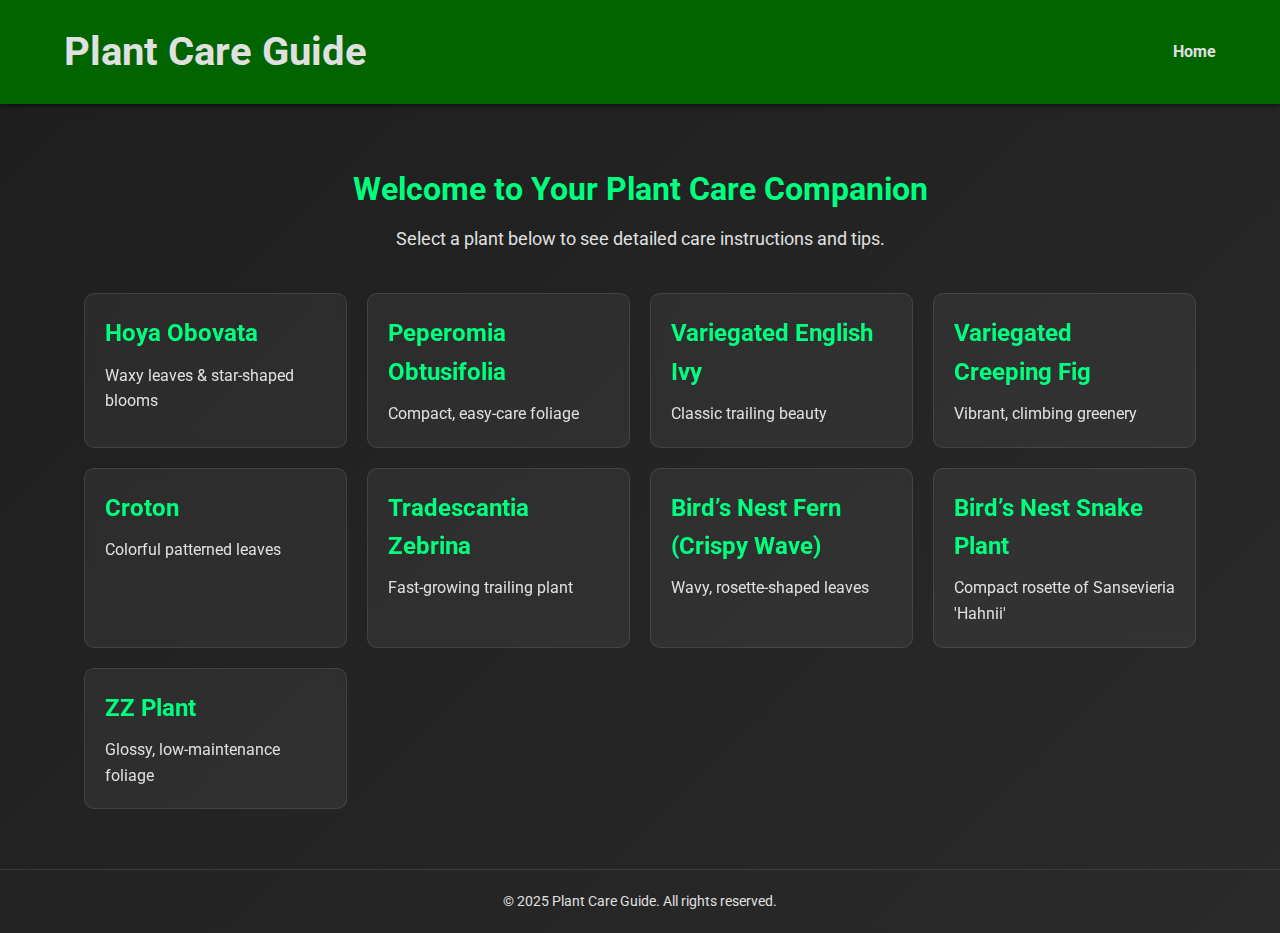
<file: index.html>
<!DOCTYPE html>
<html lang="en">
<head>
  <meta charset="UTF-8" />
  <meta name="viewport" content="width=device-width, initial-scale=1" />
  <title>Plant Care Guide</title>
  <!-- Google Fonts -->
  <link rel="preconnect" href="https://fonts.googleapis.com" />
  <link rel="preconnect" href="https://fonts.gstatic.com" crossorigin />
  <link href="https://fonts.googleapis.com/css2?family=Roboto:wght@400;700&display=swap" rel="stylesheet" />
  <!-- Link to external stylesheet -->
  <link rel="stylesheet" href="style.css" />
</head>
<body>
  <header>
    <div class="container">
      <h1>Plant Care Guide</h1>
      <nav>
        <ul>
          <li><a href="index.html">Home</a></li>
          <!-- Additional navigation links if needed -->
        </ul>
      </nav>
    </div>
  </header>
  
  <main>
    <section class="intro">
      <h2>Welcome to Your Plant Care Companion</h2>
      <p>Select a plant below to see detailed care instructions and tips.</p>
    </section>
    <!-- This container will be populated dynamically -->
    <section class="plant-list" id="plant-list">
      <!-- Dynamic plant cards will be injected here -->
    </section>
  </main>

  <footer>
    <p>&copy; 2025 Plant Care Guide. All rights reserved.</p>
  </footer>

  <!-- JavaScript to load the plants from plants.json and generate cards -->
  <script>
    document.addEventListener("DOMContentLoaded", function () {
      fetch('plants.json')
        .then(response => response.json())
        .then(plants => {
          const plantListContainer = document.getElementById('plant-list');
          plants.forEach(plant => {
            const card = document.createElement('div');
            card.className = 'card';
            card.innerHTML = `
              <a href="${plant.url}">
                <h3>${plant.title}</h3>
                <p>${plant.description}</p>
              </a>
            `;
            plantListContainer.appendChild(card);
          });
        })
        .catch(error => {
          console.error("Error loading plant data:", error);
        });
    });
  </script>
</body>
</html>
</file>
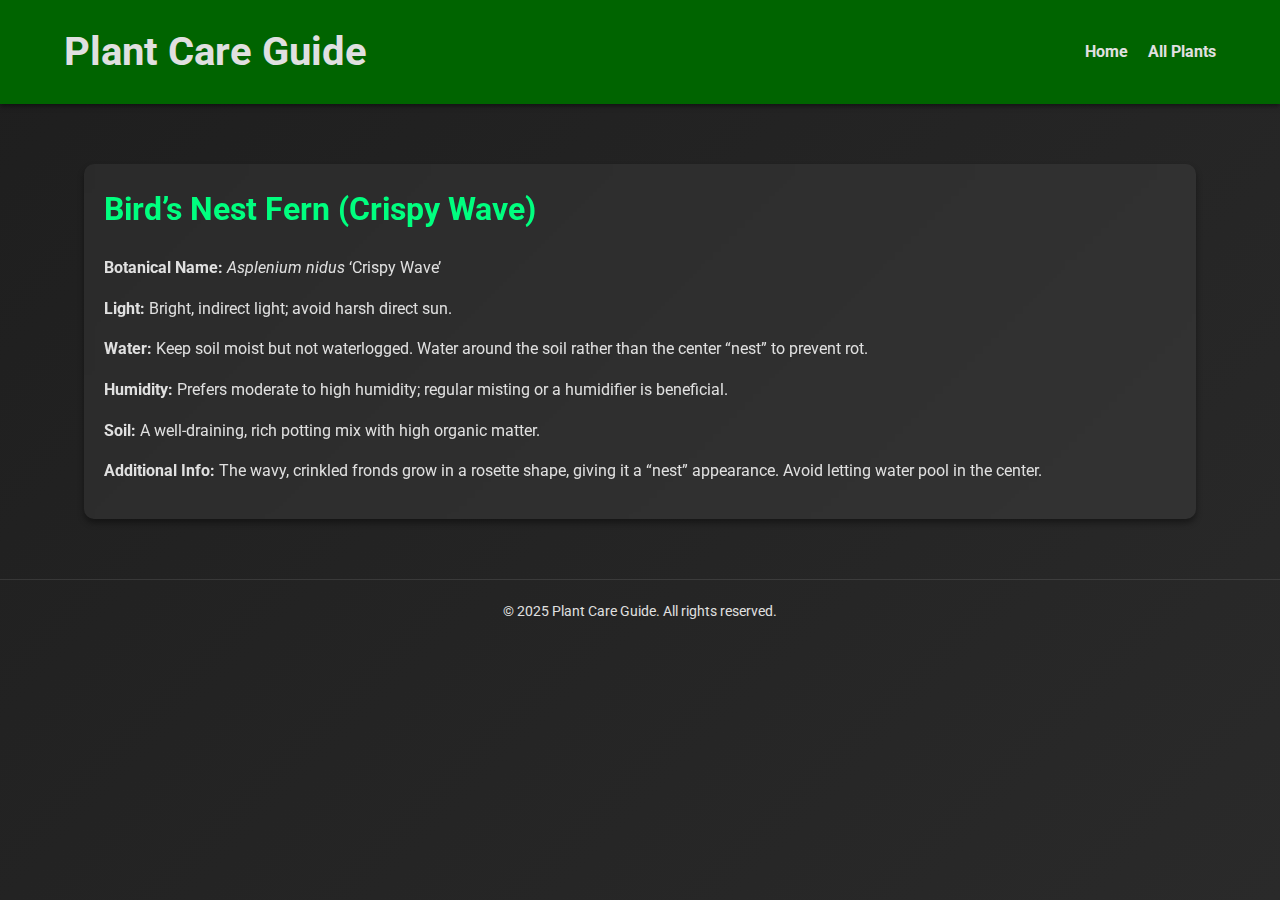
<file: plants/birds-nest-fern.html>
<!DOCTYPE html>
<html lang="en">
<head>
  <meta charset="UTF-8" />
  <meta name="viewport" content="width=device-width, initial-scale=1" />
  <title>Bird’s Nest Fern (Crispy Wave) - Plant Care Guide</title>
  <!-- Google Fonts -->
  <link rel="preconnect" href="https://fonts.googleapis.com" />
  <link rel="preconnect" href="https://fonts.gstatic.com" crossorigin />
  <link href="https://fonts.googleapis.com/css2?family=Roboto:wght@400;700&display=swap" rel="stylesheet" />
  <!-- Reference your external stylesheet -->
  <link rel="stylesheet" href="../style.css" />
</head>
<body>
  <header>
    <div class="container">
      <h1>Plant Care Guide</h1>
      <nav>
        <ul>
          <li><a href="../index.html">Home</a></li>
          <li><a href="../index.html#plant-list">All Plants</a></li>
        </ul>
      </nav>
    </div>
  </header>

  <main>
    <section class="plant-detail">
      <h2>Bird’s Nest Fern (Crispy Wave)</h2>
      <p><strong>Botanical Name:</strong> <em>Asplenium nidus</em> ‘Crispy Wave’</p>
      <p><strong>Light:</strong> Bright, indirect light; avoid harsh direct sun.</p>
      <p><strong>Water:</strong> Keep soil moist but not waterlogged. Water around the soil rather than the center “nest” to prevent rot.</p>
      <p><strong>Humidity:</strong> Prefers moderate to high humidity; regular misting or a humidifier is beneficial.</p>
      <p><strong>Soil:</strong> A well-draining, rich potting mix with high organic matter.</p>
      <p><strong>Additional Info:</strong> The wavy, crinkled fronds grow in a rosette shape, giving it a “nest” appearance. Avoid letting water pool in the center.</p>
    </section>
  </main>

  <footer>
    <p>&copy; 2025 Plant Care Guide. All rights reserved.</p>
  </footer>
</body>
</html>
</file>
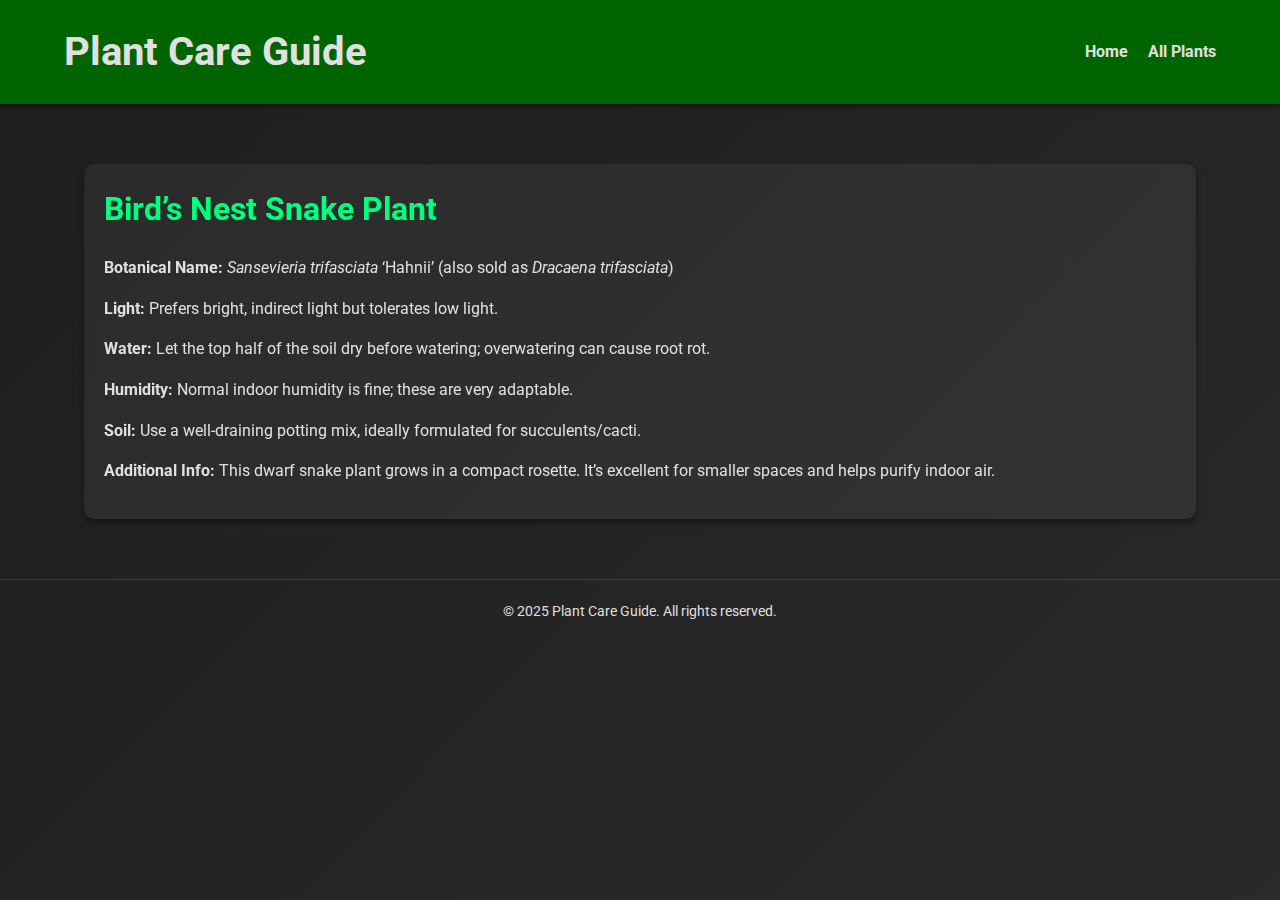
<file: plants/birds-nest-snake-plant.html>
<!DOCTYPE html>
<html lang="en">
<head>
  <meta charset="UTF-8" />
  <meta name="viewport" content="width=device-width, initial-scale=1" />
  <title>Bird’s Nest Snake Plant (Sansevieria 'Hahnii') - Plant Care Guide</title>
  <!-- Google Fonts -->
  <link rel="preconnect" href="https://fonts.googleapis.com" />
  <link rel="preconnect" href="https://fonts.gstatic.com" crossorigin />
  <link href="https://fonts.googleapis.com/css2?family=Roboto:wght@400;700&display=swap" rel="stylesheet" />
  <!-- Reference your external stylesheet -->
  <link rel="stylesheet" href="../style.css" />
</head>
<body>
  <header>
    <div class="container">
      <h1>Plant Care Guide</h1>
      <nav>
        <ul>
          <li><a href="../index.html">Home</a></li>
          <li><a href="../index.html#plant-list">All Plants</a></li>
        </ul>
      </nav>
    </div>
  </header>

  <main>
    <section class="plant-detail">
      <h2>Bird’s Nest Snake Plant</h2>
      <p><strong>Botanical Name:</strong> <em>Sansevieria trifasciata</em> ‘Hahnii’ (also sold as <em>Dracaena trifasciata</em>)</p>
      <p><strong>Light:</strong> Prefers bright, indirect light but tolerates low light.</p>
      <p><strong>Water:</strong> Let the top half of the soil dry before watering; overwatering can cause root rot.</p>
      <p><strong>Humidity:</strong> Normal indoor humidity is fine; these are very adaptable.</p>
      <p><strong>Soil:</strong> Use a well-draining potting mix, ideally formulated for succulents/cacti.</p>
      <p><strong>Additional Info:</strong> This dwarf snake plant grows in a compact rosette. It’s excellent for smaller spaces and helps purify indoor air.</p>
    </section>
  </main>

  <footer>
    <p>&copy; 2025 Plant Care Guide. All rights reserved.</p>
  </footer>
</body>
</html>
</file>
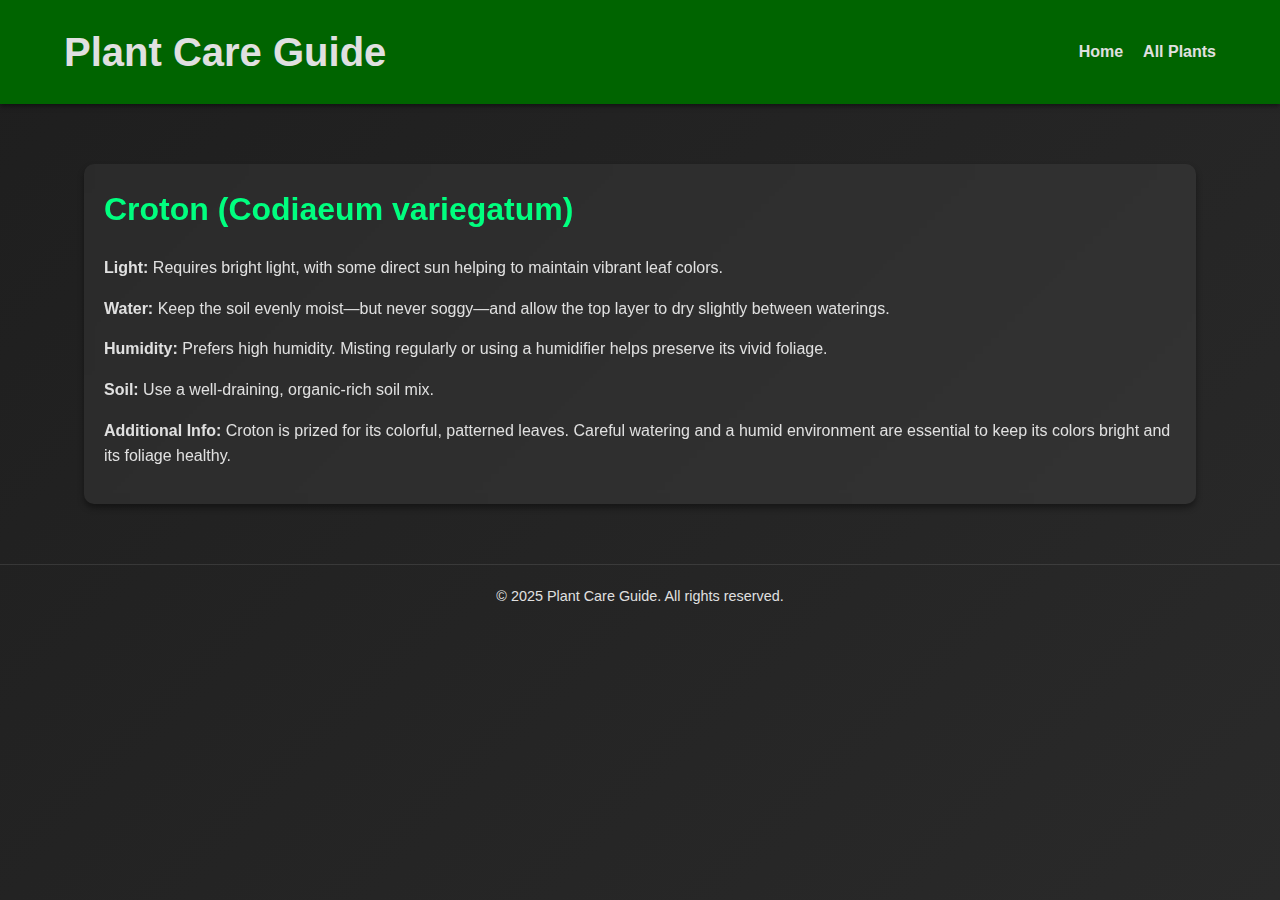
<file: plants/croton.html>
<!DOCTYPE html>
<html lang="en">
<head>
  <meta charset="UTF-8" />
  <meta name="viewport" content="width=device-width, initial-scale=1" />
  <title>Croton - Plant Care Guide</title>
  <link rel="stylesheet" href="../style.css" />
</head>
<body>
  <header>
    <div class="container">
      <h1>Plant Care Guide</h1>
      <nav>
        <ul>
          <li><a href="../index.html">Home</a></li>
          <li><a href="../index.html#plant-list">All Plants</a></li>
        </ul>
      </nav>
    </div>
  </header>
  <main>
    <section class="plant-detail">
      <h2>Croton (Codiaeum variegatum)</h2>
      <p><strong>Light:</strong> Requires bright light, with some direct sun helping to maintain vibrant leaf colors.</p>
      <p><strong>Water:</strong> Keep the soil evenly moist—but never soggy—and allow the top layer to dry slightly between waterings.</p>
      <p><strong>Humidity:</strong> Prefers high humidity. Misting regularly or using a humidifier helps preserve its vivid foliage.</p>
      <p><strong>Soil:</strong> Use a well-draining, organic-rich soil mix.</p>
      <p><strong>Additional Info:</strong> Croton is prized for its colorful, patterned leaves. Careful watering and a humid environment are essential to keep its colors bright and its foliage healthy.</p>
    </section>
  </main>
  <footer>
    <p>&copy; 2025 Plant Care Guide. All rights reserved.</p>
  </footer>
</body>
</html>
</file>
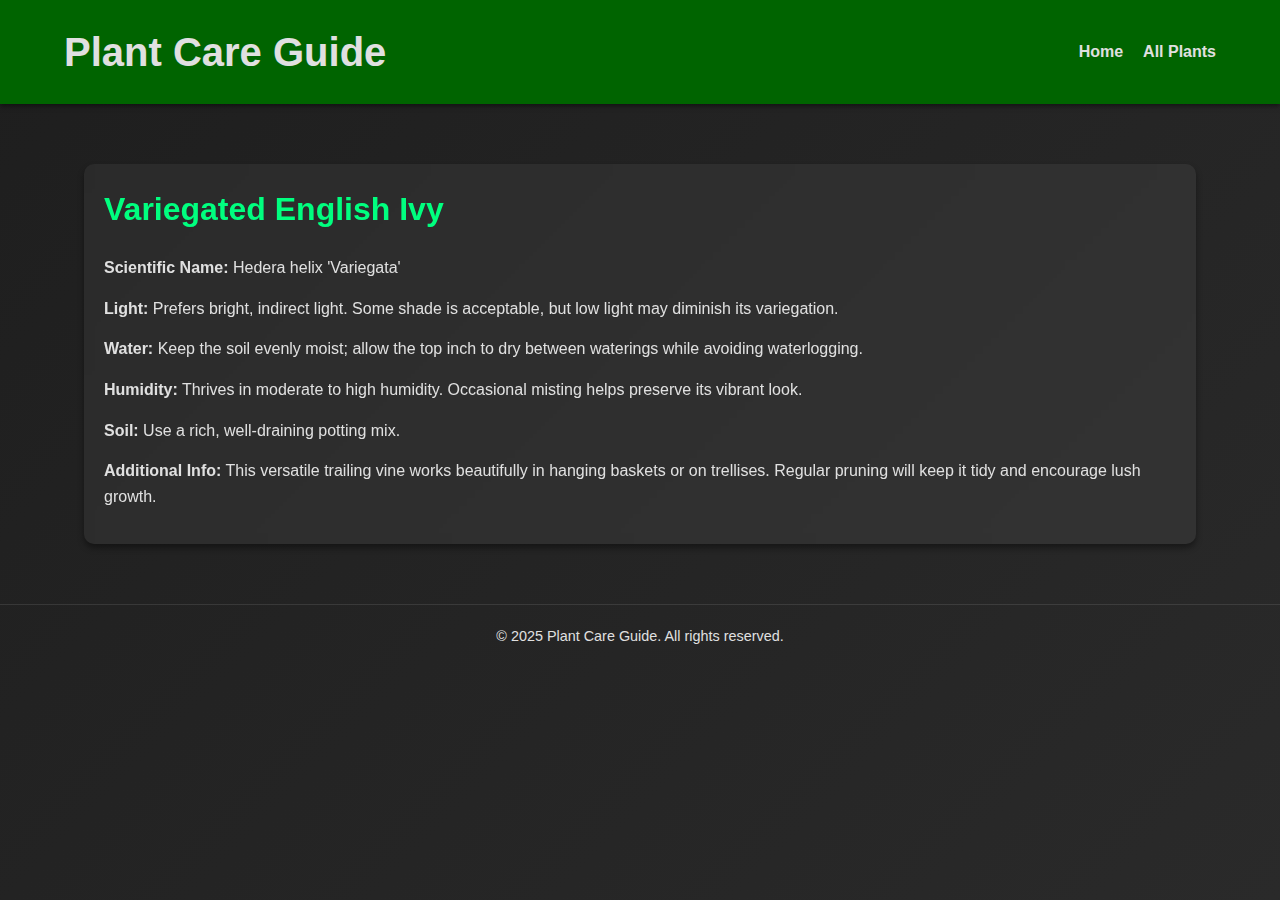
<file: plants/english-ivy.html>
<!DOCTYPE html>
<html lang="en">
<head>
  <meta charset="UTF-8" />
  <meta name="viewport" content="width=device-width, initial-scale=1" />
  <title>Variegated English Ivy - Plant Care Guide</title>
  <link rel="stylesheet" href="../style.css" />
</head>
<body>
  <header>
    <div class="container">
      <h1>Plant Care Guide</h1>
      <nav>
        <ul>
          <li><a href="../index.html">Home</a></li>
          <li><a href="../index.html#plant-list">All Plants</a></li>
        </ul>
      </nav>
    </div>
  </header>
  <main>
    <section class="plant-detail">
      <h2>Variegated English Ivy</h2>
      <p><strong>Scientific Name:</strong> Hedera helix 'Variegata'</p>
      <p><strong>Light:</strong> Prefers bright, indirect light. Some shade is acceptable, but low light may diminish its variegation.</p>
      <p><strong>Water:</strong> Keep the soil evenly moist; allow the top inch to dry between waterings while avoiding waterlogging.</p>
      <p><strong>Humidity:</strong> Thrives in moderate to high humidity. Occasional misting helps preserve its vibrant look.</p>
      <p><strong>Soil:</strong> Use a rich, well-draining potting mix.</p>
      <p><strong>Additional Info:</strong> This versatile trailing vine works beautifully in hanging baskets or on trellises. Regular pruning will keep it tidy and encourage lush growth.</p>
    </section>
  </main>
  <footer>
    <p>&copy; 2025 Plant Care Guide. All rights reserved.</p>
  </footer>
</body>
</html>
</file>
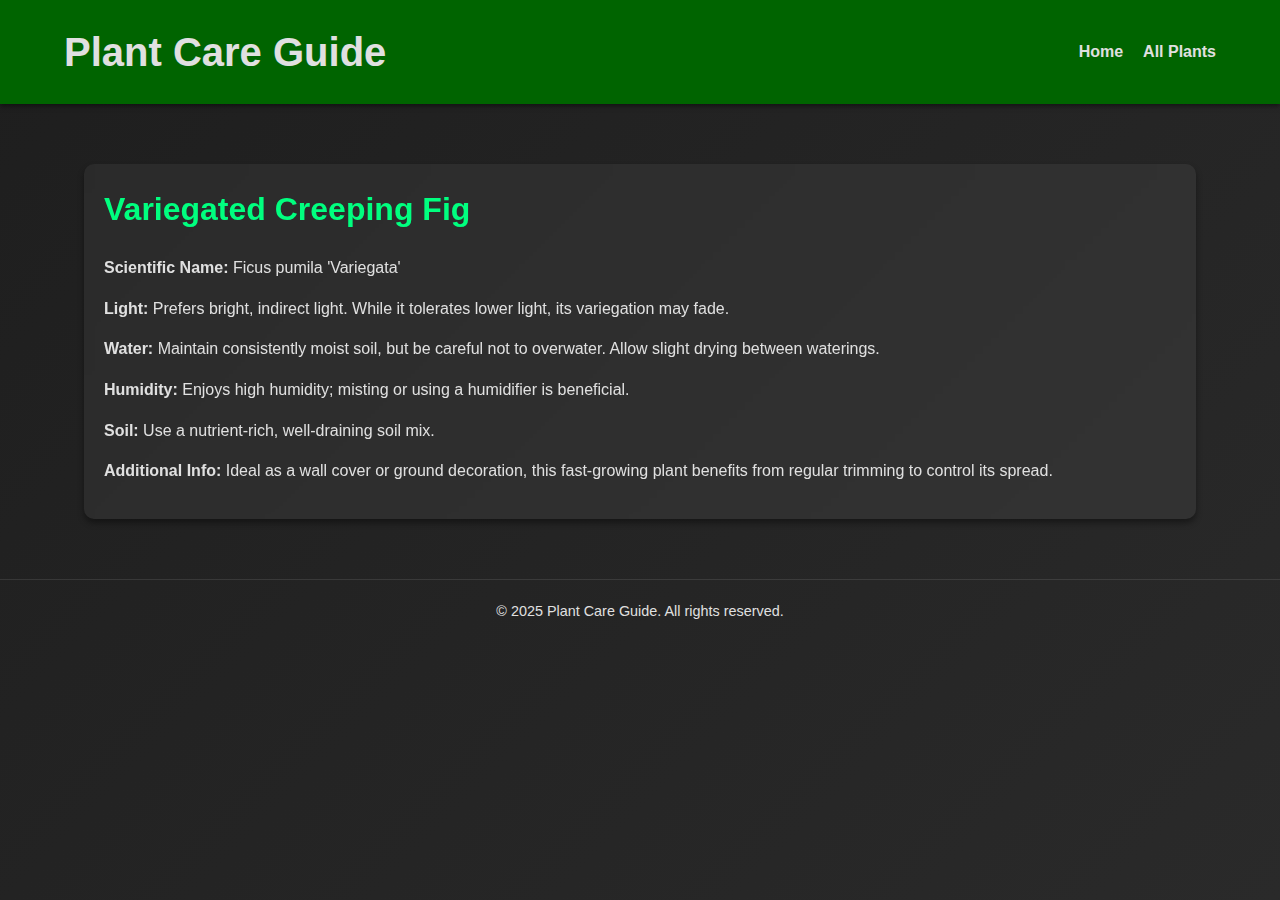
<file: plants/ficus-pumila.html>
<!DOCTYPE html>
<html lang="en">
<head>
  <meta charset="UTF-8" />
  <meta name="viewport" content="width=device-width, initial-scale=1" />
  <title>Variegated Creeping Fig - Plant Care Guide</title>
  <link rel="stylesheet" href="../style.css" />
</head>
<body>
  <header>
    <div class="container">
      <h1>Plant Care Guide</h1>
      <nav>
        <ul>
          <li><a href="../index.html">Home</a></li>
          <li><a href="../index.html#plant-list">All Plants</a></li>
        </ul>
      </nav>
    </div>
  </header>
  <main>
    <section class="plant-detail">
      <h2>Variegated Creeping Fig</h2>
      <p><strong>Scientific Name:</strong> Ficus pumila 'Variegata'</p>
      <p><strong>Light:</strong> Prefers bright, indirect light. While it tolerates lower light, its variegation may fade.</p>
      <p><strong>Water:</strong> Maintain consistently moist soil, but be careful not to overwater. Allow slight drying between waterings.</p>
      <p><strong>Humidity:</strong> Enjoys high humidity; misting or using a humidifier is beneficial.</p>
      <p><strong>Soil:</strong> Use a nutrient-rich, well-draining soil mix.</p>
      <p><strong>Additional Info:</strong> Ideal as a wall cover or ground decoration, this fast-growing plant benefits from regular trimming to control its spread.</p>
    </section>
  </main>
  <footer>
    <p>&copy; 2025 Plant Care Guide. All rights reserved.</p>
  </footer>
</body>
</html>
</file>
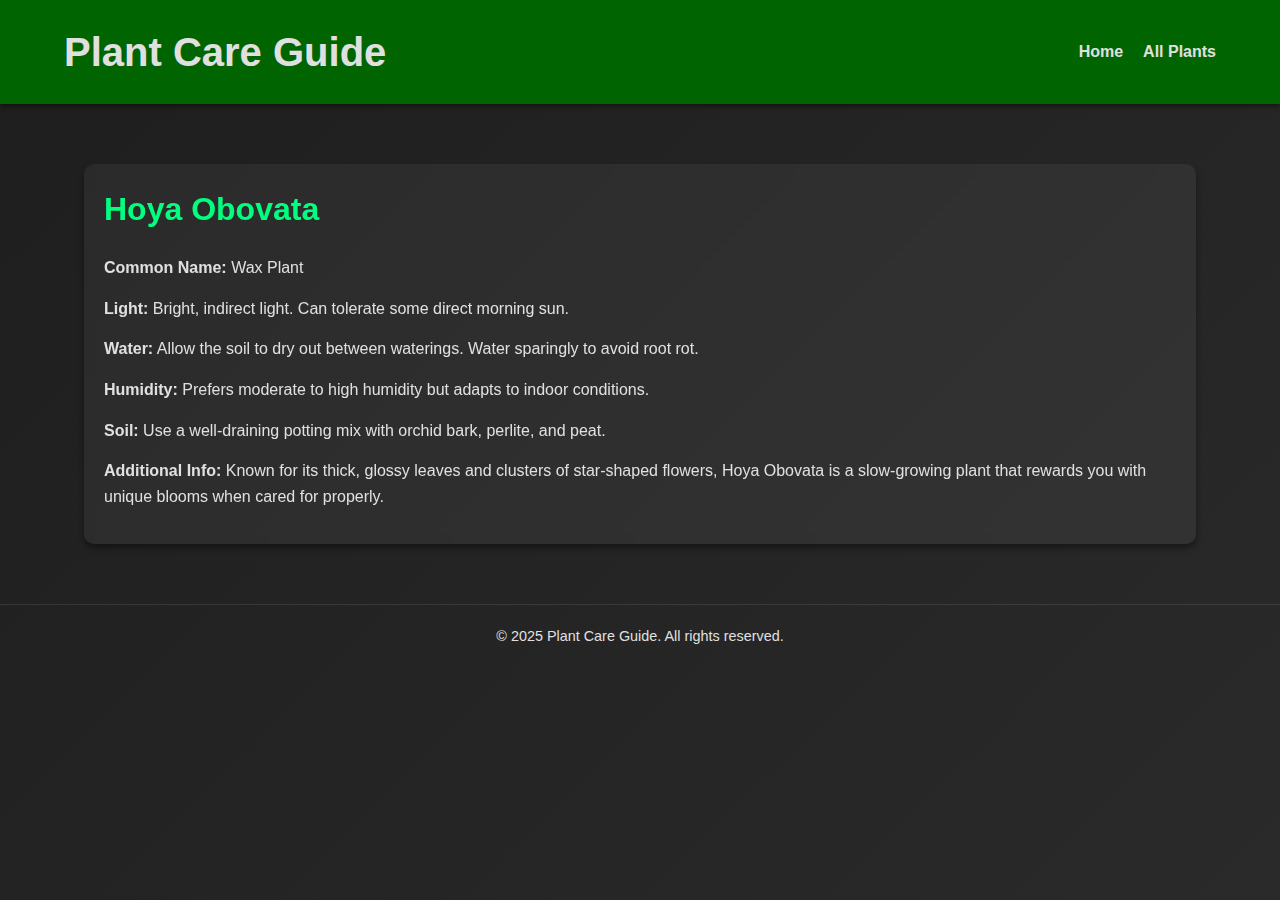
<file: plants/hoya-obovata.html>
<!DOCTYPE html>
<html lang="en">
<head>
  <meta charset="UTF-8" />
  <meta name="viewport" content="width=device-width, initial-scale=1" />
  <title>Hoya Obovata - Plant Care Guide</title>
  <link rel="stylesheet" href="../style.css" />
</head>
<body>
  <header>
    <div class="container">
      <h1>Plant Care Guide</h1>
      <nav>
        <ul>
          <li><a href="../index.html">Home</a></li>
          <li><a href="../index.html#plant-list">All Plants</a></li>
        </ul>
      </nav>
    </div>
  </header>
  <main>
    <section class="plant-detail">
      <h2>Hoya Obovata</h2>
      <p><strong>Common Name:</strong> Wax Plant</p>
      <p><strong>Light:</strong> Bright, indirect light. Can tolerate some direct morning sun.</p>
      <p><strong>Water:</strong> Allow the soil to dry out between waterings. Water sparingly to avoid root rot.</p>
      <p><strong>Humidity:</strong> Prefers moderate to high humidity but adapts to indoor conditions.</p>
      <p><strong>Soil:</strong> Use a well-draining potting mix with orchid bark, perlite, and peat.</p>
      <p><strong>Additional Info:</strong> Known for its thick, glossy leaves and clusters of star-shaped flowers, Hoya Obovata is a slow-growing plant that rewards you with unique blooms when cared for properly.</p>
    </section>
  </main>
  <footer>
    <p>&copy; 2025 Plant Care Guide. All rights reserved.</p>
  </footer>
</body>
</html>
</file>
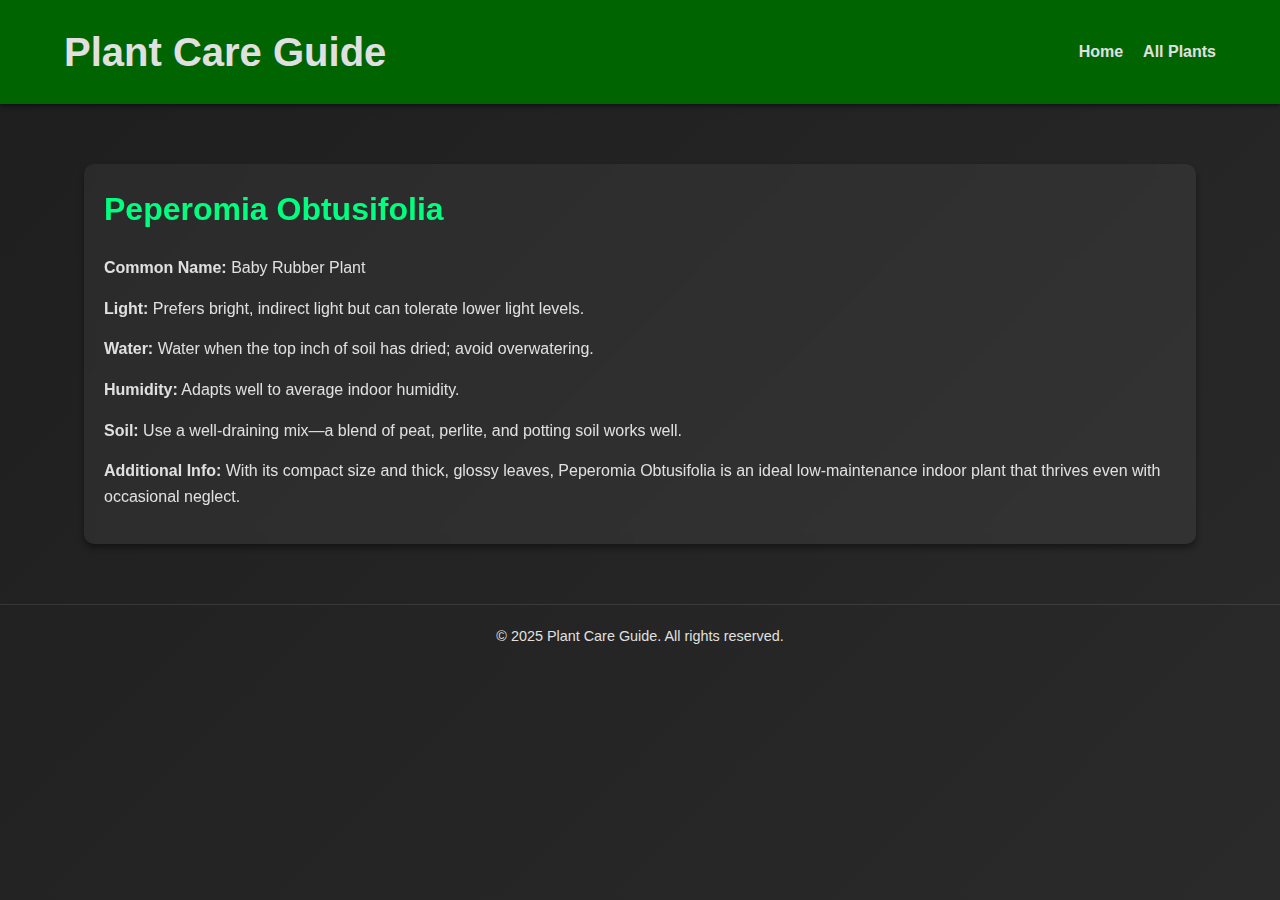
<file: plants/peperomia-obtusifolia.html>
<!DOCTYPE html>
<html lang="en">
<head>
  <meta charset="UTF-8" />
  <meta name="viewport" content="width=device-width, initial-scale=1" />
  <title>Peperomia Obtusifolia - Plant Care Guide</title>
  <link rel="stylesheet" href="../style.css" />
</head>
<body>
  <header>
    <div class="container">
      <h1>Plant Care Guide</h1>
      <nav>
        <ul>
          <li><a href="../index.html">Home</a></li>
          <li><a href="../index.html#plant-list">All Plants</a></li>
        </ul>
      </nav>
    </div>
  </header>
  <main>
    <section class="plant-detail">
      <h2>Peperomia Obtusifolia</h2>
      <p><strong>Common Name:</strong> Baby Rubber Plant</p>
      <p><strong>Light:</strong> Prefers bright, indirect light but can tolerate lower light levels.</p>
      <p><strong>Water:</strong> Water when the top inch of soil has dried; avoid overwatering.</p>
      <p><strong>Humidity:</strong> Adapts well to average indoor humidity.</p>
      <p><strong>Soil:</strong> Use a well-draining mix—a blend of peat, perlite, and potting soil works well.</p>
      <p><strong>Additional Info:</strong> With its compact size and thick, glossy leaves, Peperomia Obtusifolia is an ideal low-maintenance indoor plant that thrives even with occasional neglect.</p>
    </section>
  </main>
  <footer>
    <p>&copy; 2025 Plant Care Guide. All rights reserved.</p>
  </footer>
</body>
</html>
</file>
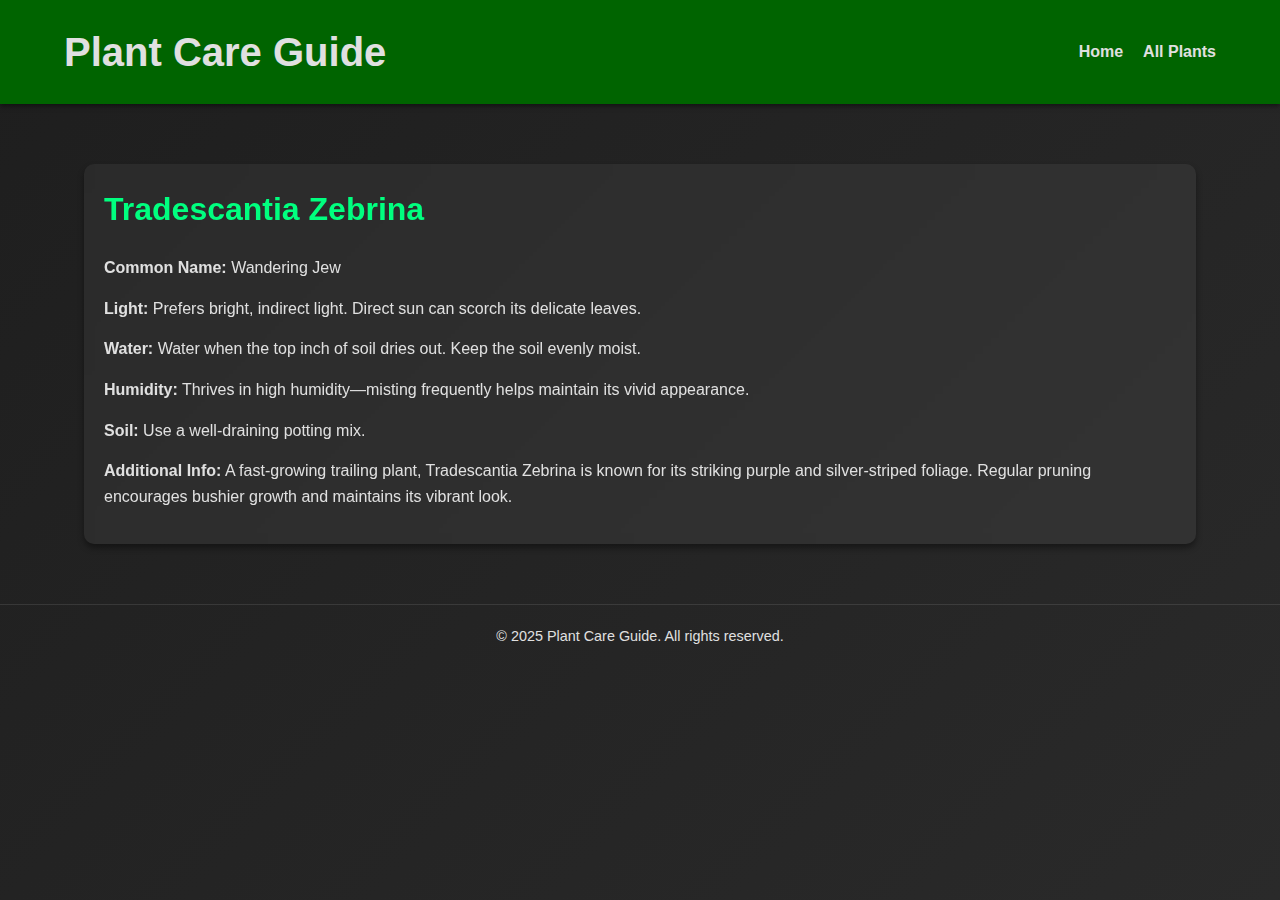
<file: plants/tradescantia-zebrina.html>
<!DOCTYPE html>
<html lang="en">
<head>
  <meta charset="UTF-8" />
  <meta name="viewport" content="width=device-width, initial-scale=1" />
  <title>Tradescantia Zebrina - Plant Care Guide</title>
  <link rel="stylesheet" href="../style.css" />
</head>
<body>
  <header>
    <div class="container">
      <h1>Plant Care Guide</h1>
      <nav>
        <ul>
          <li><a href="../index.html">Home</a></li>
          <li><a href="../index.html#plant-list">All Plants</a></li>
        </ul>
      </nav>
    </div>
  </header>
  <main>
    <section class="plant-detail">
      <h2>Tradescantia Zebrina</h2>
      <p><strong>Common Name:</strong> Wandering Jew</p>
      <p><strong>Light:</strong> Prefers bright, indirect light. Direct sun can scorch its delicate leaves.</p>
      <p><strong>Water:</strong> Water when the top inch of soil dries out. Keep the soil evenly moist.</p>
      <p><strong>Humidity:</strong> Thrives in high humidity—misting frequently helps maintain its vivid appearance.</p>
      <p><strong>Soil:</strong> Use a well-draining potting mix.</p>
      <p><strong>Additional Info:</strong> A fast-growing trailing plant, Tradescantia Zebrina is known for its striking purple and silver-striped foliage. Regular pruning encourages bushier growth and maintains its vibrant look.</p>
    </section>
  </main>
  <footer>
    <p>&copy; 2025 Plant Care Guide. All rights reserved.</p>
  </footer>
</body>
</html>
</file>
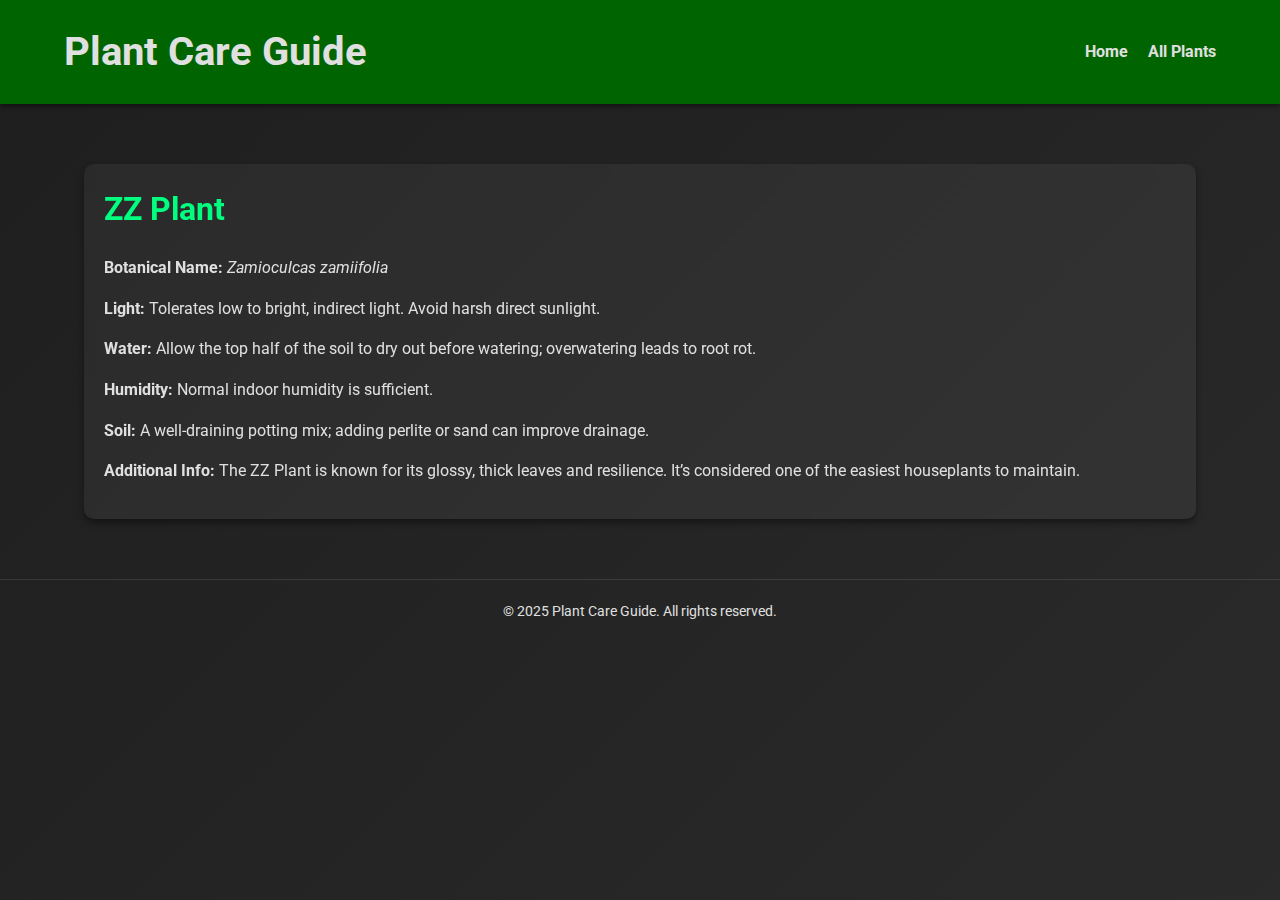
<file: plants/zz-plant.html>
<!DOCTYPE html>
<html lang="en">
<head>
  <meta charset="UTF-8" />
  <meta name="viewport" content="width=device-width, initial-scale=1" />
  <title>ZZ Plant (Zamioculcas zamiifolia) - Plant Care Guide</title>
  <!-- Google Fonts -->
  <link rel="preconnect" href="https://fonts.googleapis.com" />
  <link rel="preconnect" href="https://fonts.gstatic.com" crossorigin />
  <link href="https://fonts.googleapis.com/css2?family=Roboto:wght@400;700&display=swap" rel="stylesheet" />
  <!-- Reference your external stylesheet -->
  <link rel="stylesheet" href="../style.css" />
</head>
<body>
  <header>
    <div class="container">
      <h1>Plant Care Guide</h1>
      <nav>
        <ul>
          <li><a href="../index.html">Home</a></li>
          <li><a href="../index.html#plant-list">All Plants</a></li>
        </ul>
      </nav>
    </div>
  </header>

  <main>
    <section class="plant-detail">
      <h2>ZZ Plant</h2>
      <p><strong>Botanical Name:</strong> <em>Zamioculcas zamiifolia</em></p>
      <p><strong>Light:</strong> Tolerates low to bright, indirect light. Avoid harsh direct sunlight.</p>
      <p><strong>Water:</strong> Allow the top half of the soil to dry out before watering; overwatering leads to root rot.</p>
      <p><strong>Humidity:</strong> Normal indoor humidity is sufficient.</p>
      <p><strong>Soil:</strong> A well-draining potting mix; adding perlite or sand can improve drainage.</p>
      <p><strong>Additional Info:</strong> The ZZ Plant is known for its glossy, thick leaves and resilience. It’s considered one of the easiest houseplants to maintain.</p>
    </section>
  </main>

  <footer>
    <p>&copy; 2025 Plant Care Guide. All rights reserved.</p>
  </footer>
</body>
</html>
</file>
<file: style.css>
/* styles.css */
:root {
    --primary-color: #00ff7f; /* Vibrant green accent */
    --background-color: #1e1e1e;
    --secondary-bg: #2a2a2a;
    --card-bg: rgba(255, 255, 255, 0.05);
    --text-color: #e0e0e0;
    --header-bg: #006400;
  }
  
  * {
    margin: 0;
    padding: 0;
    box-sizing: border-box;
  }
  
  body {
    font-family: 'Roboto', sans-serif;
    background: linear-gradient(135deg, var(--background-color), var(--secondary-bg));
    color: var(--text-color);
    min-height: 100vh;
    line-height: 1.6;
  }
  
  header {
    background-color: var(--header-bg);
    padding: 20px 0;
    box-shadow: 0 2px 5px rgba(0, 0, 0, 0.5);
  }
  
  header .container {
    width: 90%;
    max-width: 1200px;
    margin: 0 auto;
    display: flex;
    align-items: center;
    justify-content: space-between;
  }
  
  header h1 {
    font-size: 2.5rem;
    color: var(--text-color);
  }
  
  nav ul {
    list-style: none;
    display: flex;
  }
  
  nav ul li {
    margin-left: 20px;
  }
  
  nav ul li a {
    text-decoration: none;
    color: var(--text-color);
    font-weight: 700;
    transition: color 0.3s;
  }
  
  nav ul li a:hover {
    color: var(--primary-color);
  }
  
  main {
    width: 90%;
    max-width: 1200px;
    margin: 40px auto;
    padding: 20px;
  }
  
  .intro {
    text-align: center;
    margin-bottom: 40px;
  }
  
  .intro h2 {
    font-size: 2rem;
    margin-bottom: 10px;
    color: var(--primary-color);
  }
  
  .intro p {
    font-size: 1.1rem;
    color: var(--text-color);
  }
  
  .plant-list {
    display: grid;
    grid-template-columns: repeat(auto-fit, minmax(260px, 1fr));
    gap: 20px;
  }
  
  .card {
    background: var(--card-bg);
    border: 1px solid rgba(255, 255, 255, 0.1);
    border-radius: 10px;
    padding: 20px;
    transition: transform 0.3s, box-shadow 0.3s;
    backdrop-filter: blur(5px);
  }
  
  .card a {
    text-decoration: none;
    color: var(--text-color);
    display: block;
  }
  
  .card h3 {
    font-size: 1.5rem;
    margin-bottom: 10px;
    color: var(--primary-color);
  }
  
  .card p {
    font-size: 1rem;
    color: var(--text-color);
  }
  
  .card:hover {
    transform: translateY(-5px);
    box-shadow: 0 10px 20px rgba(0, 0, 0, 0.5);
  }
  
  .plant-detail {
    background: var(--card-bg);
    padding: 20px;
    border-radius: 10px;
    backdrop-filter: blur(5px);
    box-shadow: 0 4px 6px rgba(0, 0, 0, 0.4);
  }
  
  .plant-detail h2 {
    color: var(--primary-color);
    font-size: 2rem;
    margin-bottom: 20px;
  }
  
  .plant-detail p {
    margin-bottom: 15px;
  }
  
  footer {
    text-align: center;
    padding: 20px 0;
    margin-top: 40px;
    border-top: 1px solid rgba(255, 255, 255, 0.1);
    font-size: 0.9rem;
    color: var(--text-color);
  }
</file>
